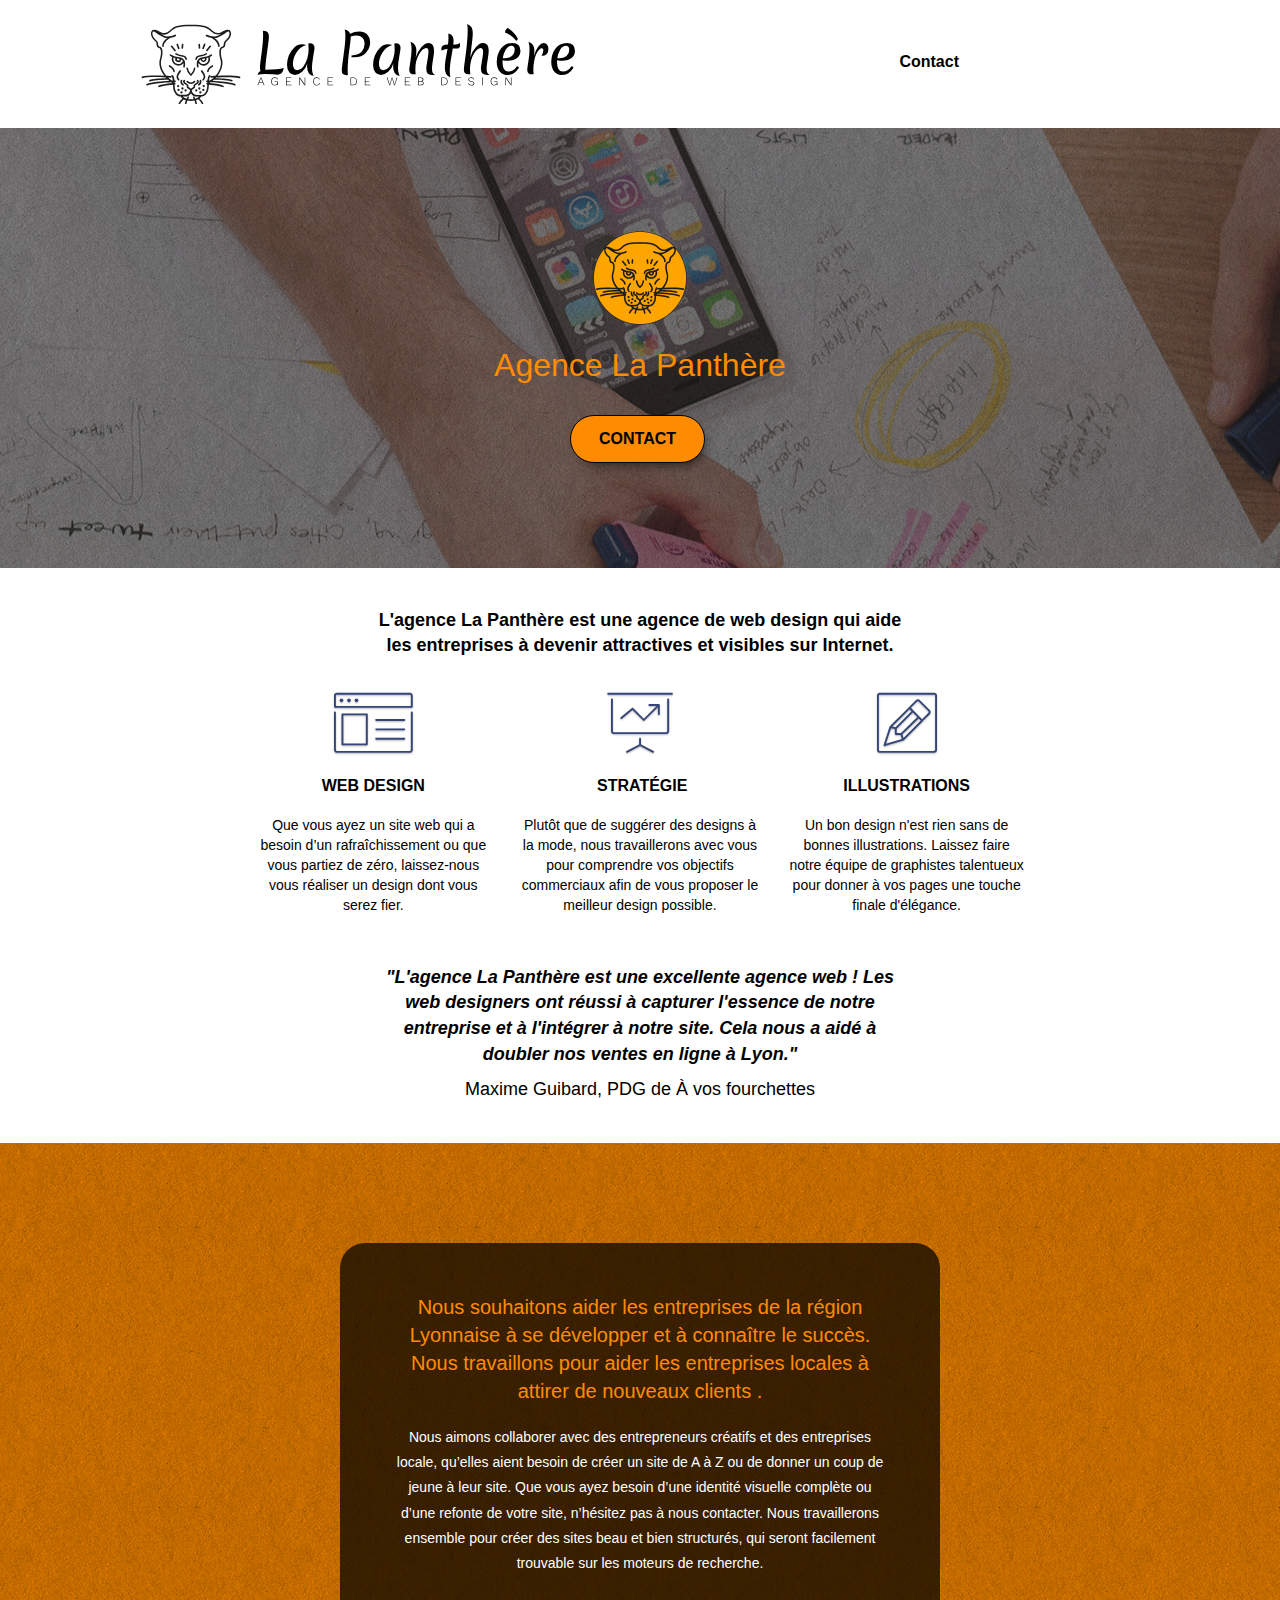
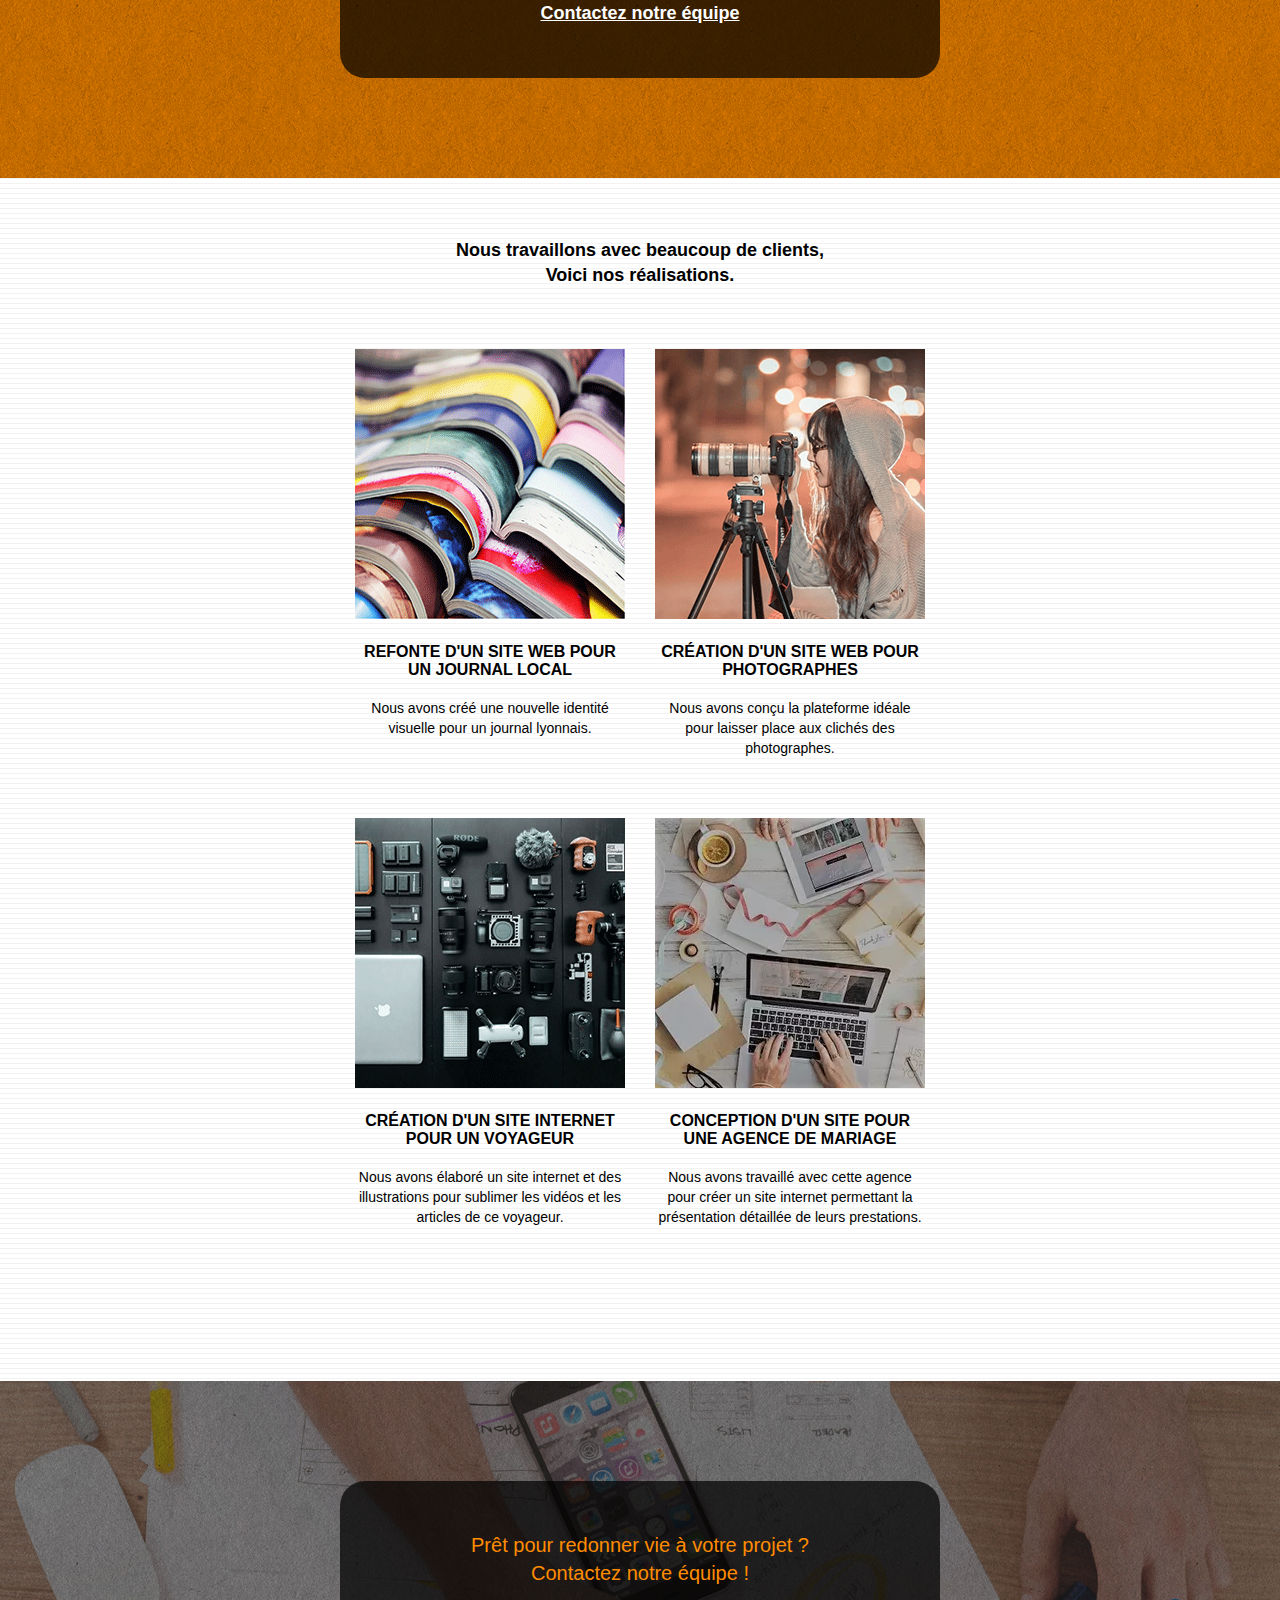
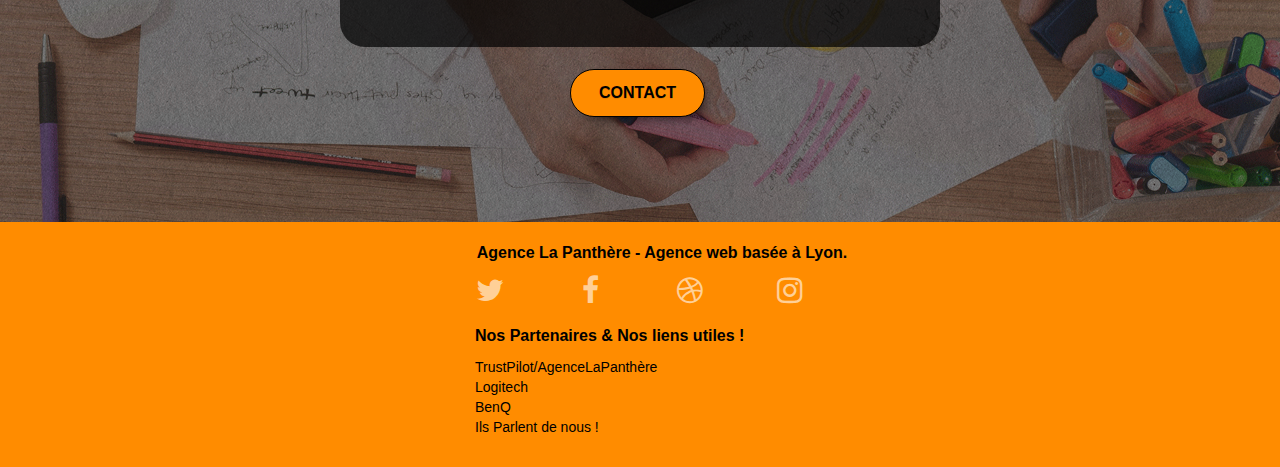
<file: index.html>
<!doctype html>
<html lang="fr">

<head>
	<meta charset="utf-8">
	<meta name="keywords"
		content="seo, google, site web, site internet, agence design paris, agence design, agence design,agence design,agence design,agence design,agence design,agence design,agence design,agence design">
	<meta name="description"
		content="À Lyon, La Panthère accompagne depuis 2XXX ses clients dans la création de Site Internet sur mesure et stratégie digitale : Conseil, UX, Web Design, Développement Web, Référencement naturel SEO, Accompagnement, Maintenance">
	<meta name="viewport" content="width=device-width, initial-scale=1.0, viewport-fit=cover">

	<!--Favicon-->
	<link rel="apple-touch-icon" sizes="180x180" href="/favicon.ico/apple-touch-icon.png">
	<link rel="icon" type="image/png" sizes="32x32" href="/favicon.ico/favicon-32x32.png">
	<link rel="icon" type="image/png" sizes="16x16" href="/favicon.ico/favicon-16x16.png">
	<link rel="manifest" href="/favicon.ico/site.webmanifest">
	<link rel="mask-icon" href="/favicon.ico/safari-pinned-tab.svg" color="#5bbad5">
	<meta name="msapplication-TileColor" content="#da532c">
	<meta name="theme-color" content="#ffffff">

	<link rel="stylesheet" type="text/css" href="./css/bootstrap.min.css">
	<link rel="stylesheet" type="text/css" href="./css/style.css">
	<link rel="stylesheet" type="text/css" href="./css/font-awesome.css">
	<link rel="stylesheet" type="text/css" href="./css/et-line.css">


	<script src="./js/jquery-2.1.0.js" defer></script>
	<script src="./js/bootstrap.min.js" defer></script>
	<script src="./js/blocs.js" defer></script>
	<script src="./js/jquery.touchSwipe.js" defer></script>
	<script src="./js/gmaps.js" defer></script>

	<title>Votre Agence La Panthère</title>


	<!-- Analytics -->

	<!-- Analytics END -->

</head>
<!-- Principal conteneur -->

<body class="page-container">

	<!-- bloc-0 -->
	<div class="bloc bgc-white l-bloc " id="bloc-0">
		<div class="container bloc-sm">
			<nav class="navbar row">
				<div class="navbar-header">
					<a class="navbar-brand" href="index.html"><img src="img/agence-la-panthere-monochrome.svg"
							alt="Logo Agence Web de designer, Lyon, LaPanthère" height="40" /></a>
				</div>
				<ul class="site-navigation nav navbar-nav">
					<li>
						<a class="menu-li" href="page2.html">Contact</a>
					</li>
				</ul>
			</nav>
		</div>
	</div>
	<!-- bloc-0 END -->

	<!-- bloc-1-presentation -->
	<div class="bloc bgc-dark-slate-blue bg-banniere d-bloc bg-t-edge bloc-bg-texture texture-paper b-parallax"
		id="bloc-1-hero">
		<div class="container bloc-lg">
			<div class="row tight-width-whitespace">
				<div class="col-sm-12">
					<img src="img/logo-agence-webmarketing-la-panthere.webp" class="center-block image-resize-mode"
						width="100" alt="Logo Agence La Panthère, création logo Lyon et sites ergonomiques" />
					<h1 class="text-center hero-bloc-text tc-white ">
						Agence La Panthère
					</h1>
					<div class="text-center">
						<a href="page2.html#contact" class="btn btn-lg btn-clean btn-rd cta-hero btn-atomic-tangerine"
							id="cta-hero">Contact</a>
					</div>
				</div>
			</div>
		</div>
	</div>
	<!-- bloc-1-presentation END -->

	<!-- bloc-2-services -->

	<div class="p-blocmaintitle">
		<p> L'agence La Panthère est une agence de web design qui aide <br />
			les entreprises à devenir attractives et visibles sur Internet. </p>
	</div>
	<div class="row voffset-lg med-width-whitespace">
		<div class="col-sm-4">
			<div class="text-center">
				<span class="et-icon-browser sm-shadow icon-dark-slate-blue icons icon-lg"></span>
			</div>
			<h3 class="mg-md text-center">
				Web design
			</h3>
			<p class="text-center ">
				Que vous ayez un site web qui a besoin d&rsquo;un rafraîchissement ou que vous partiez de
				zéro, laissez-nous vous réaliser un design dont vous serez fier.
			</p>
		</div>
		<div class="col-sm-4">
			<div class="text-center">
				<span class="et-icon-presentation sm-shadow icon-dark-slate-blue icons icon-lg"></span>
			</div>
			<h3 class="mg-md text-center">
				&nbsp;Stratégie
			</h3>
			<p class="text-center ">
				Plutôt que de suggérer des designs à la mode, nous travaillerons avec vous pour comprendre
				vos objectifs commerciaux afin de vous proposer le meilleur design possible.<br>
			</p>
		</div>
		<div class="col-sm-4">
			<div class="text-center">
				<span class="et-icon-edit sm-shadow icon-dark-slate-blue icons icon-lg"></span>
			</div>
			<h3 class="mg-md text-center">
				Illustrations
			</h3>
			<p class="text-center ">
				Un bon design n'est rien sans de bonnes illustrations. Laissez faire notre équipe de
				graphistes talentueux pour donner à vos pages une touche finale d'élégance.
			</p>
		</div>
	</div>
	<div class="p-blocmaintitle p-blocmaintitle-italic">
		<p> "L'agence La Panthère est une excellente agence web ! Les <br />
			web designers ont réussi à capturer l'essence de notre <br />
			entreprise et à l'intégrer à notre site. Cela nous a aidé à <br />
			doubler nos ventes en ligne à Lyon."</p>
	</div>
	<p class="citation-bloc"> Maxime Guibard, PDG de À vos fourchettes </p>

	<!-- bloc-2-services END -->

	<!-- bloc-3-what-i-do -->
	<div class="bloc tc-white bgc-atomic-tangerine bg-presentation d-bloc bloc-bg-texture texture-paper b-parallax"
		id="bloc-3-what-i-do">
		<div class="container bloc-lg">
			<div class="row tight-width-whitespace black-background">
				<div class="col-sm-12">
					<h2 class="mg-md text-center tc-white txt-font">
						Nous souhaitons aider les entreprises de la région Lyonnaise à se développer et à connaître
						le succès. Nous travaillons pour aider les entreprises locales à attirer de nouveaux clients
						.<br>
					</h2>
					<p class="text-center white p-txt">
						Nous aimons collaborer avec des entrepreneurs créatifs et des entreprises locale, qu’elles
						aient besoin de créer un site de A à Z ou de donner un coup de jeune à leur site. Que vous
						ayez besoin d’une identité visuelle complète ou d’une refonte de votre site, n’hésitez pas à
						nous contacter. Nous travaillerons ensemble pour créer des sites beau et bien structurés,
						qui seront facilement trouvable sur les moteurs de recherche. <br><br>
						<a class="ltc-white bold-link" href="page2.html">Contactez notre équipe</a><br>
					</p>
				</div>
			</div>
		</div>
	</div>
	<!-- bloc-3-what-i-do END -->

	<!-- bloc-4-portfolio -->
	<div class="bloc bgc-white bg-lines-h2-bg bg-repeat l-bloc bloc-4-img" id="bloc-4-portfolio">
		<div class="container bloc-lg">
			<div class="p-blocmaintitle p-margin">
				<p> Nous travaillons avec beaucoup de clients, <br />
					Voici nos réalisations. </p>
			</div>
			<div class="row tight-width-whitespace portfolio-row">
				<div class="col-sm-6">
					<a href="#" data-lightbox="img/refonte-graphique-de-site-internet.webp" data-gallery-id="gallery-1"
						data-caption="Refonte d'un site web pour un journal local" data-frame="snapshot-lb"><img
							src="img/refonte-graphique-de-site-internet.webp"
							alt="Agence web design lyon, création de votre site internet avec votre style"
							class="img-responsive portfolio-thumb" /></a>
					<h3 class="mg-md text-center">
						Refonte d'un site web pour un journal local
					</h3>
					<p class="text-center">
						Nous avons créé une nouvelle identité visuelle pour un journal lyonnais.
					</p>
				</div>
				<div class="col-sm-6">
					<a href="#" data-lightbox="img/mise-en-place-de-vos-support-numerique-et-informatique.webp"
						data-gallery-id="gallery-1" data-caption="Création d'un site web pour photographes"
						data-frame="snapshot-lb"><img
							src="img/mise-en-place-de-vos-support-numerique-et-informatique.webp"
							class="img-responsive portfolio-thumb"
							alt="Agence de designer UX, UI, pour création de site de votre entreprise" /></a>
					<h3 class="mg-md text-center">
						Création d'un site web pour photographes
					</h3>
					<p class="text-center">
						Nous avons conçu la plateforme idéale pour laisser place aux clichés des photographes.
					</p>
				</div>
			</div>
			<div class="row tight-width-whitespace portfolio-row">
				<div class="col-sm-6">
					<a href="#" data-lightbox="img/site-internet-voyageur.webp" data-gallery-id="gallery-1"
						data-caption="Création d'un site internet pour un voyageur" data-frame="snapshot-lb"><img
							src="img/site-internet-voyageur.webp" class="img-responsive portfolio-thumb"
							alt="Réalisation d'un blog pour un voyageur avec des articles à publier" /></a>
					<h3 class="mg-md text-center">
						Création d'un site internet pour un voyageur
					</h3>
					<p class="text-center">
						Nous avons élaboré un site internet et des illustrations pour sublimer les vidéos et les
						articles de ce voyageur.
					</p>
				</div>
				<div class="col-sm-6">
					<a href="#" data-lightbox="img/conception-de-vos-sites-internet-entreprise-particulier.webp"
						data-gallery-id="gallery-1" data-caption="Conception d'un site pour une agence de mariage"
						data-frame="snapshot-lb"><img
							src="img/conception-de-vos-sites-internet-entreprise-particulier.webp"
							class="img-responsive portfolio-thumb"
							alt="Travaux de création de site internet, étude de design pour votre entreprise" /></a>
					<h3 class="mg-md text-center">
						Conception d'un site pour une agence de mariage
					</h3>
					<p class="text-center">
						Nous avons travaillé avec cette agence pour créer un site internet permettant la
						présentation détaillée de leurs prestations.
					</p>
				</div>
			</div>
		</div>
	</div>

	<!-- bloc-4-portfolio END -->
	<!-- bloc-5-cta -->
	<div class="bloc bgc-dark-slate-blue bg-banniere d-bloc bloc-bg-texture texture-paper" id="bloc-5-cta">
		<div class="container bloc-lg">
			<div class="row tight-width-whitespace black-background">
				<div class="col-sm-12">
					<h2 class="mg-md text-center tc-white txt-font">
						Prêt pour redonner vie à votre projet ? <br>
						Contactez notre équipe !
					</h2>
				</div>
			</div>
			<div class="col-sm-12 text-center">
				<a href="page2.html#contact"
					class="btn btn-atomic-tangerine btn-clean btn-rd btn-lg cta-hero">Contact</a>
			</div>
		</div>
	</div> <!-- bloc-5-cta END -->

	<!-- Footer - bloc-8 -->
	<footer>
		<div class="bloc bgc-atomic-tangerine d-bloc" id="bloc-8">
			<div class="container bloc-sm">
				<div class="row">
					<div class="col-sm-12">
						<p class="footer-title">
							Agence La Panthère - Agence web basée à Lyon.<br>
						</p>
						<div class="row row-no-gutters social">
							<div class="col-sm-3">
								<div class="text-center">
									<a class="social" href="https://twitter.com/"><span
											class="fa fa-twitter icon-md"></span></a>
								</div>
							</div>
							<div class="col-sm-3">
								<div class="text-center">
									<a class="social" href="https://fr-fr.facebook.com/"><span
											class="fa fa-facebook icon-md"></span></a>
								</div>
							</div>
							<div class="col-sm-3">
								<div class="text-center">
									<a class="social" href="https://dribbble.com/"><span
											class="fa fa-dribbble icon-md"></span></a>
								</div>
							</div>
							<div class="col-sm-3">
								<div class="text-center">
									<a class="social" href="https://www.instagram.com/"><span
											class="fa fa-instagram icon-md"></span></a>
								</div>
							</div>
							<div class="row">
								<div class="footer-link">
									<p> Nos Partenaires & Nos liens utiles !</p>
									<ul>
										<li><a href="https://fr.trustpilot.com/">TrustPilot/AgenceLaPanthère</a>
										</li>
										<li><a href="https://www.logitech.com/fr-fr">Logitech</a></li>
										<li><a href="https://www.benq.eu/fr-fr/index.html">BenQ</a></li>
										<li><a href="https://code-garage.fr/blog/">Ils Parlent de nous !</a></li>
									</ul>
								</div>
							</div>
						</div>
					</div>
				</div>
			</div>
		</div>
	</footer>
</body>

</html>
</file>
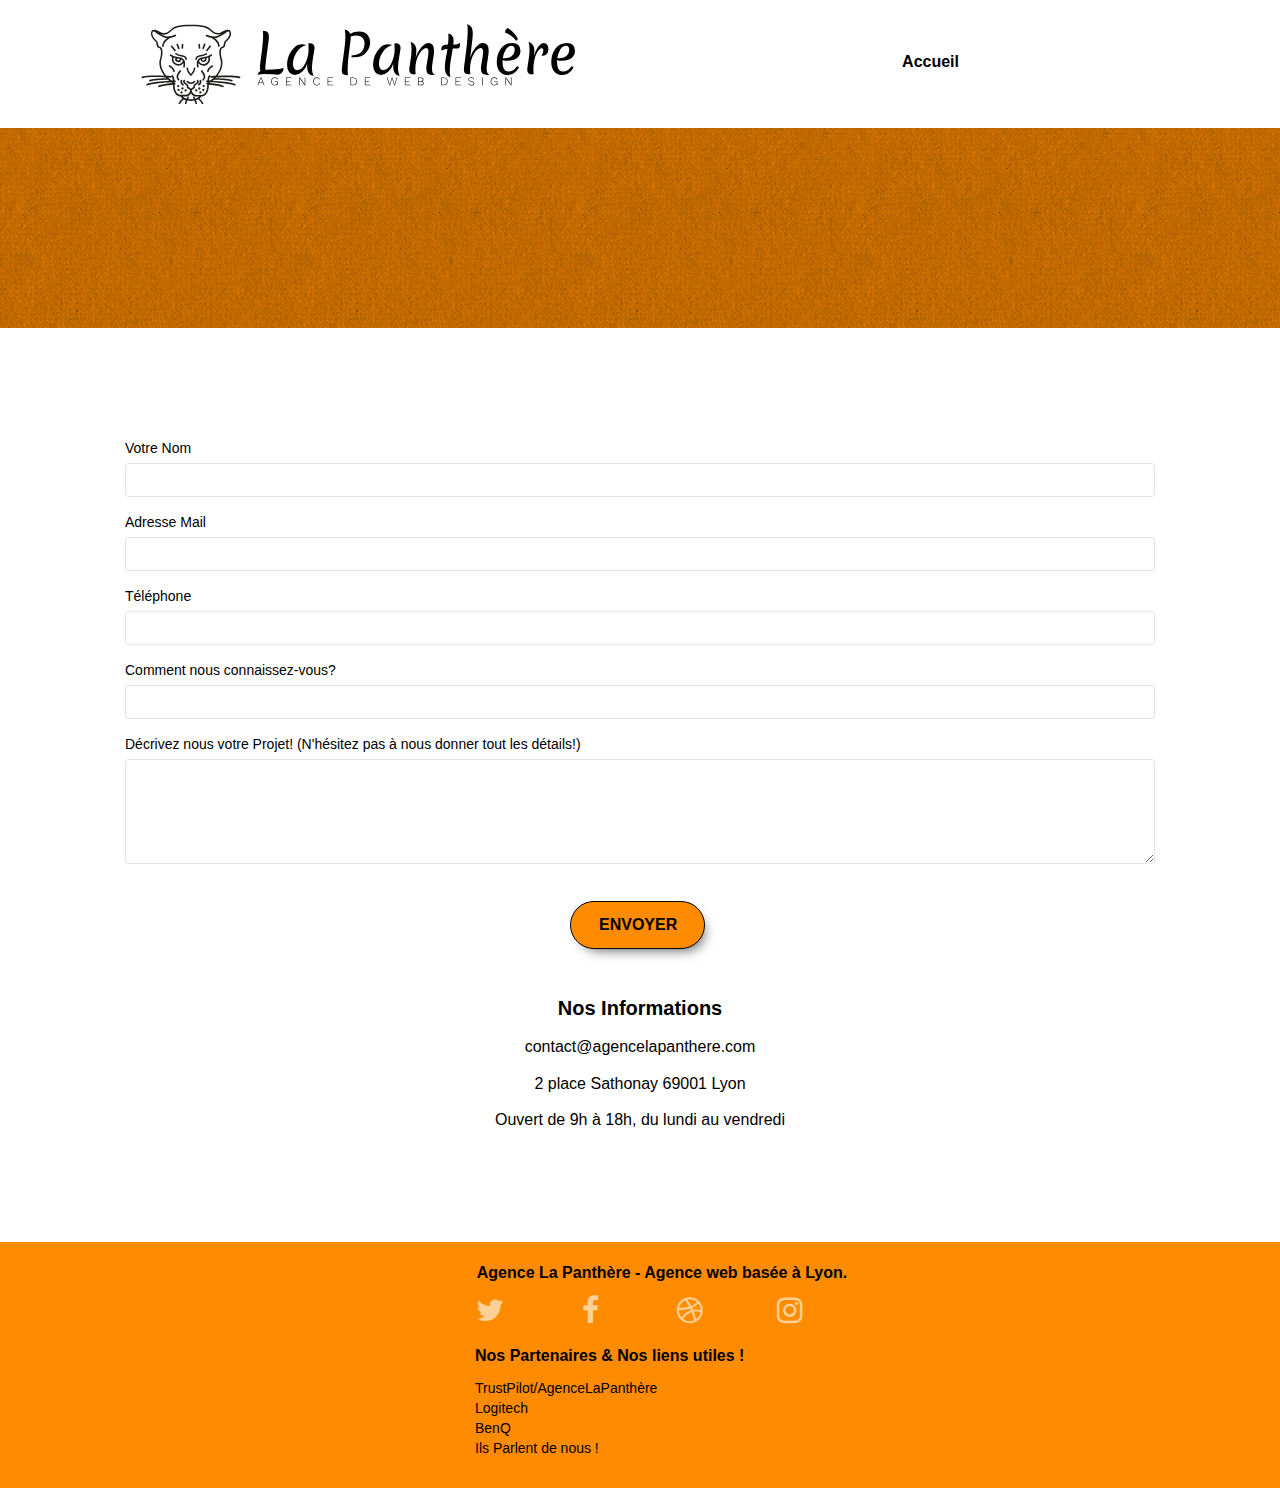
<file: page2.html>
<!doctype html>
<html lang="fr">

<head>
	<meta charset="utf-8">
	<meta name="keywords" content="">
	<meta name="description"
		content="L'agence LaPanthère n'hésitera pas à vous recontacter alors si vous avez besoin de Conseil ou que vous avez un projet alors n'attendez plus et prenez contact dès maintenant !">
	<meta name="viewport" content="width=device-width, initial-scale=1.0, viewport-fit=cover">

	<!-- Favicon-->
	<link rel="apple-touch-icon" sizes="180x180" href="/favicon.ico/apple-touch-icon.png">
	<link rel="icon" type="image/png" sizes="32x32" href="/favicon.ico/favicon-32x32.png">
	<link rel="icon" type="image/png" sizes="16x16" href="/favicon.ico/favicon-16x16.png">
	<link rel="manifest" href="/favicon.ico/site.webmanifest">
	<link rel="mask-icon" href="/favicon.ico/safari-pinned-tab.svg" color="#5bbad5">
	<meta name="msapplication-TileColor" content="#da532c">
	<meta name="theme-color" content="#ffffff">

	<link rel="stylesheet" type="text/css" href="./css/bootstrap.min.css">
	<link rel="stylesheet" type="text/css" href="./css/style.css">
	<link rel="stylesheet" type="text/css" href="./css/font-awesome.css">
	<link rel="stylesheet" type="text/css" href="./css/et-line.css">


	<script src="./js/jquery-2.1.0.js" defer></script>
	<script src="./js/bootstrap.min.js" defer></script>
	<script src="./js/blocs.js" defer></script>
	<script src="./js/jquery.touchSwipe.js" defer></script>
	<script src="./js/gmaps.js" defer></script>
	<title>Contactez votre agence de Web Design !</title>


	<!-- Analytics -->

	<!-- Analytics END -->

</head>

<!-- Principal conteneur -->

<body class="page-container">

	<!-- bloc-0 -->
	<div class="bloc bgc-white l-bloc " id="bloc-0">
		<div class="container bloc-sm">
			<nav class="navbar row">
				<div class="navbar-header">
					<a class="navbar-brand" href="index.html"><img src="img/agence-la-panthere-monochrome.svg"
							alt="Logo Agence Web de designer, Lyon, LaPanthère" height="40" /></a>
				</div>

				<ul class="site-navigation nav navbar-nav">
					<li>
						<a class="menu-li" href="index.html">Accueil</a>
					</li>
				</ul>
			</nav>
		</div>
	</div>
	<!-- bloc-0 END -->

	<!-- bloc-6 -->
	<div class="bloc bg-dots-bg bg-repeat bgc-atomic-tangerine d-bloc bloc-bg-texture texture-paper" id="bloc-6">
		<div class="container bloc-lg">
		</div>
	</div>
	<!-- bloc-6 END -->

	<!-- bloc-7 -->
	<div class="bloc bgc-white l-bloc formulaire-contact" id="bloc-7">
		<div class="container bloc-lg">
			<div class="row">
				<div class="rawstyle">
					<form id="form_1" novalidate data-success-msg="Your message has been sent."
						data-fail-msg="Sorry it seems that our mail server is not responding, Sorry for the inconvenience!">
						<div class="form-group">
							<label for="contact" id="contact-name">Votre Nom</label> <input name="contact" id="contact"
								class="form-control" aria-labelledby="contact-name" required="">
						</div>
						<div class="form-group">
							<label for="email">Adresse Mail</label> <input id="email" class="form-control" type="email"
								aria-labelledby="email" required="">
						</div>
						<div class="form-group">
							<label for="tel">Téléphone</label> <input id="tel" class="form-control" type="tel"
								aria-labelledby="tel" required="">
						</div>
						<div class="form-group">
							<label for="input_504" id="how">Comment nous connaissez-vous?</label> <input
								class="form-control" type="text" required="" id="input_504" aria-labelledby="how">
						</div>
						<div class="form-group">
							<label for="message" id="what">Décrivez nous votre Projet! (N'hésitez pas à nous donner tout
								les
								détails!)<br></label>
							<textarea id="message" class="form-control" rows="4" cols="50" aria-labelledby="what"
								required=""></textarea>
						</div>
						<div class="btn-center">
							<button class="bloc-button btn btn-lg btn-block cta-hero btn-atomic-tangerine btn-contact"
								type="submit">
								Envoyer
							</button>
						</div>
					</form>
				</div>
				<h2 class="h2-propos">Nos Informations</h2>
				<div class="a-propos">
					<div class="p-space">
						<p> <a href="mailto://contact@agencelapanthere.com"> contact@agencelapanthere.com</a></p>
					</div>
					<div class="p-space">
						<p> 2 place Sathonay 69001 Lyon </p>
					</div>
					<div class="p-space">
						<p>Ouvert de 9h à 18h, du lundi au vendredi</p>
					</div>
				</div>
			</div>
		</div>
	</div>
	<!-- bloc-7 END -->

	<!-- ScrollToTop Button -->
	<a class="bloc-button btn btn-d scrollToTop" onclick="scrollToTarget('1')"><span
			class="fa fa-chevron-up"></span></a>
	<!-- ScrollToTop Button END-->

	<!-- Footer - bloc-8 -->

	<footer>
		<div class="bloc bgc-atomic-tangerine d-bloc" id="bloc-8">
			<div class="container bloc-sm">
				<div class="row">
					<div class="col-sm-12">
						<p class="footer-title">
							Agence La Panthère - Agence web basée à Lyon.<br>
						</p>
						<div class="row row-no-gutters social">
							<div class="col-sm-3">
								<div class="text-center">
									<a class="social" href="https://twitter.com/"><span
											class="fa fa-twitter icon-md"></span></a>
								</div>
							</div>
							<div class="col-sm-3">
								<div class="text-center">
									<a class="social" href="https://fr-fr.facebook.com/"><span
											class="fa fa-facebook icon-md"></span></a>
								</div>
							</div>
							<div class="col-sm-3">
								<div class="text-center">
									<a class="social" href="https://dribbble.com/"><span
											class="fa fa-dribbble icon-md"></span></a>
								</div>
							</div>
							<div class="col-sm-3">
								<div class="text-center">
									<a class="social" href="https://www.instagram.com/"><span
											class="fa fa-instagram icon-md"></span></a>
								</div>
							</div>
							<div class="row">
								<div class="footer-link">
									<p> Nos Partenaires & Nos liens utiles !</p>
									<ul>
										<li><a href="https://fr.trustpilot.com/">TrustPilot/AgenceLaPanthère</a>
										</li>
										<li><a href="https://www.logitech.com/fr-fr">Logitech</a></li>
										<li><a href="https://www.benq.eu/fr-fr/index.html">BenQ</a></li>
										<li><a href="https://code-garage.fr/blog/">Ils Parlent de nous !</a></li>
									</ul>
								</div>
							</div>
						</div>
					</div>
				</div>
			</div>
		</div>
	</footer>

</body>
<!-- Footer - bloc-8 END -->


<!-- Principal conteneur END -->

</html>
</file>
<file: css/style.css>
body{margin:0;padding:0;background:#FFF;overflow-x:hidden;-webkit-font-smoothing:antialiased;-moz-osx-font-smoothing:grayscale}a,button{transition:all .3s ease-in-out;outline:none!important}a:hover{text-decoration:none;cursor:pointer}#page-loading-blocs-notifaction{position:fixed;top:0;bottom:0;width:100%;z-index:100000;background:#FFF url(../img/pageload-spinner.gif) no-repeat center center}.bloc{width:100%;clear:both;background:50% 50% no-repeat;padding:0 50px;-webkit-background-size:cover;-moz-background-size:cover;-o-background-size:cover;background-size:cover;position:relative}.bloc .container{padding-left:0;padding-right:0}.bloc-lg{padding:100px 50px}.form-group{margin-top:10px}.bloc-md{padding:50px}.bloc-sm{padding:20px 50px}.bg-center,.bg-l-edge,.bg-r-edge,.bg-t-edge,.bg-b-edge,.bg-tl-edge,.bg-bl-edge,.bg-tr-edge,.bg-br-edge,.bg-repeat{-webkit-background-size:auto!important;-moz-background-size:auto!important;-o-background-size:auto!important;background-size:auto!important}.bg-repeat{background:repeat}.bg-t-edge{background:top no-repeat}.bloc-bg-texture::before{content:"";background-size:2px 2px;position:absolute;top:0;bottom:0;left:0;right:0}.texture-paper::before{background:url(../img/texture-paper.webp);background-size:280px 280px}.b-parallax{background-attachment:fixed}.d-bloc{color:rgba(255,255,255,.7)}.d-bloc button:hover{color:rgba(255,255,255,.9)}.d-bloc .icon-round,.d-bloc .icon-square,.d-bloc .icon-rounded,.d-bloc .icon-semi-rounded-a,.d-bloc .icon-semi-rounded-b{border-color:rgba(255,255,255,.9)}.d-bloc .divider-h span{border-color:rgba(255,255,255,.2)}.d-bloc .a-btn,.d-bloc .navbar a,.d-bloc .navbar-brand,.d-bloc a .icon-sm,.d-bloc a .icon-md,.d-bloc a .icon-lg,.d-bloc a .icon-xl,.d-bloc h1 a,.d-bloc h2 a,.d-bloc h3 a,.d-bloc h4 a,.d-bloc h5 a,.d-bloc h6 a,.d-bloc p a{color:rgba(255,255,255,.6)}.d-bloc .a-btn:hover,.d-bloc .navbar a:hover,.d-bloc .navbar-brand:hover,.d-bloc a:hover .icon-sm,.d-bloc a:hover .icon-md,.d-bloc a:hover .icon-lg,.d-bloc a:hover .icon-xl,.d-bloc h1 a:hover,.d-bloc h2 a:hover,.d-bloc h3 a:hover,.d-bloc h4 a:hover,.d-bloc h5 a:hover,.d-bloc h6 a:hover,.d-bloc p a:hover{color:rgba(255,255,255,1)}.d-bloc .navbar-toggle .icon-bar{background:rgba(255,255,255,1)}.d-bloc .btn-wire,.d-bloc .btn-wire:hover{color:rgba(255,255,255,1);border-color:rgba(255,255,255,1)}.d-bloc .panel{color:rgba(0,0,0,.5)}.d-bloc .panel button:hover{color:rgba(0,0,0,.7)}.d-bloc .panel icon{border-color:rgba(0,0,0,.7)}.d-bloc .panel .divider-h span{border-color:rgba(0,0,0,.1)}.d-bloc .panel .a-btn{color:rgba(0,0,0,.6)}.d-bloc .panel .a-btn:hover{color:rgba(0,0,0,1)}.d-bloc .panel .btn-wire,.d-bloc .panel .btn-wire:hover{color:rgba(0,0,0,.7);border-color:rgba(0,0,0,.3)}.d-bloc .panel,.l-bloc{color:rgba(0,0,0,.5)}.d-bloc .panel button:hover,.l-bloc button:hover{color:rgba(0,0,0,.7)}.l-bloc .icon-round,.l-bloc .icon-square,.l-bloc .icon-rounded,.l-bloc .icon-semi-rounded-a,.l-bloc .icon-semi-rounded-b{border-color:rgba(0,0,0,.7)}.d-bloc .panel .divider-h span,.l-bloc .divider-h span{border-color:rgba(0,0,0,.1)}.d-bloc .panel .a-btn,.l-bloc .a-btn,.l-bloc .navbar a,.l-bloc .navbar-brand,.l-bloc a .icon-sm,.l-bloc a .icon-md,.l-bloc a .icon-lg,.l-bloc a .icon-xl,.l-bloc h1 a,.l-bloc h2 a,.l-bloc h3 a,.l-bloc h4 a,.l-bloc h5 a,.l-bloc h6 a,.l-bloc p a{color:rgba(0,0,0,.6)}.d-bloc .panel .a-btn:hover,.l-bloc .a-btn:hover,.l-bloc .navbar a:hover,.l-bloc .navbar-brand:hover,.l-bloc a:hover .icon-sm,.l-bloc a:hover .icon-md,.l-bloc a:hover .icon-lg,.l-bloc a:hover .icon-xl,.l-bloc h1 a:hover,.l-bloc h2 a:hover,.l-bloc h3 a:hover,.l-bloc h4 a:hover,.l-bloc h5 a:hover,.l-bloc h6 a:hover,.l-bloc p a:hover{color:rgba(0,0,0,1)}.l-bloc .navbar-toggle .icon-bar{color:rgba(0,0,0,.6)}.d-bloc .panel .btn-wire,.d-bloc .panel .btn-wire:hover,.l-bloc .btn-wire,.l-bloc .btn-wire:hover{color:rgba(0,0,0,.7);border-color:rgba(0,0,0,.3)}.voffset{margin-top:30px}.voffset-lg{margin-top:80px}.row-no-gutters{margin-right:0;margin-left:0}.row.row-no-gutters>[class^="col-"],.row.row-no-gutters>[class*=" col-"]{padding-right:0;padding-left:0}#bloc-1-hero h1{font-size:32px}.navbar{margin-bottom:0;z-index:1}.navbar-brand{height:auto;padding:3px 15px;font-size:25px;font-weight:400;font-weight:600;line-height:44px}.navbar-brand img{max-height:200px;margin:0 5px 0 0;display:inline}.navbar-brand img[src$=svg]{height:80px}.nav-center .navbar-brand img{margin:0}.navbar .nav{padding-top:2px;float:right;z-index:1;margin-top:-20px}.nav>li{float:left;margin-top:4px;font-size:16px}.navbar-nav .open .dropdown-menu>li>a{text-align:inherit}.nav>li a:hover,.nav>li a:focus{background:transparent}.margin-li{margin-right:40px}.navbar-toggle{margin:10px 10px 0 0;border:0}.navbar-toggle:hover{background:transparent!important}.navbar-toggle .icon-bar{background-color:rgba(0,0,0,.5);width:26px}.nav-invert .navbar .nav{float:left}.nav-invert .navbar-header,.nav-invert .navbar-brand{float:right;position:relative;z-index:2}.menu-li{text-decoration:none;font-weight:600}.sr-only{display:none}@media (min-width:768px){.site-navigation{list-style-type:none;position:absolute;top:58px;right:180px;transform:translate(0,-50%);-webkit-transform:translateY(-50%)}.contact-space{margin-right:-150px;font-weight:600}.nav>li .dropdown-menu a,.nav>li .dropdown-menu a:hover{color:#484848}.nav-invert .site-navigation{left:0;right:0}.nav-center{text-align:center}.nav-center .navbar-header{width:100%}.nav-center .navbar-header,.nav-center .navbar-brand,.nav-center .nav>li{float:none;display:inline-block}.nav-center .site-navigation{position:relative;width:100%;right:0;margin-right:0;margin-top:20px}.nav-center.mini-nav .navbar-toggle{float:none;margin:10px auto 0}}.nav>li>.dropdown a{background:none!important;display:block;padding:14px 15px}nav .caret{margin:0 5px}.dropdown-menu .dropdown-menu{top:-8px;left:100%}.dropdown-menu .dropmenu-flow-right{top:100%;left:0;margin-left:-1px;border-top-left-radius:0;border-top-right-radius:0}.dropdown-menu .dropdown span{border:4px solid #000;border-top-color:transparent;border-right-color:transparent;border-bottom-color:transparent;margin:6px -5px 0 0!important;float:right}.mg-md{margin-top:10px;margin-bottom:20px}.mg-lg{margin-top:10px;margin-bottom:40px}.btn{margin:0 5px 5px 0}.btn.pull-right{margin:0 0 5px 5px}.btn-d,.btn-d:hover,.btn-d:focus{color:#FFF;background:rgba(0,0,0,.3)}button{outline:none!important}.btn-rd{border-radius:40px}.btn-clean{border:1px solid rgba(0,0,0,.08);border-bottom-color:rgba(0,0,0,.1);text-shadow:0 1px 0 rgba(0,0,1,.1);box-shadow:0 1px 3px rgba(0,0,1,.25),inset 0 1px 0 0 rgba(255,255,255,.15)}.icon-md{font-size:30px!important}.icon-lg{font-size:60px!important}.sm-shadow{text-shadow:0 1px 2px rgba(0,0,0,.3)}.panel-sq,.panel-sq .panel-heading,.panel-sq .panel-footer{border-radius:0}.panel-rd{border-radius:30px}.panel-rd .panel-heading{border-radius:29px 29px 0 0}.panel-rd .panel-footer{border-radius:0 0 29px 29px}.form-control{border-color:rgba(0,0,0,.1);box-shadow:none;font-family:"helvetica";font-size:16px}.scrollToTop{width:40px;height:40px;position:fixed;bottom:20px;right:20px;opacity:0;z-index:500;transition:all .3s ease-in-out}.scrollToTop span{margin-top:6px}.showScrollTop{font-size:14px;opacity:1}a[data-lightbox]{position:relative;display:block;text-align:center}a[data-lightbox]:hover::before{content:"+";font-family:"HelveticaNeue-Light","Helvetica Neue Light","Helvetica Neue",Helvetica,Arial;font-size:32px;width:50px;height:50px;margin-left:-25px;border-radius:50%;background:rgba(0,0,0,.6);color:#FFF;font-weight:100;z-index:1;position:absolute;top:50%;transform:translateY(-50%);-webkit-transform:translateY(-50%)}a[data-lightbox]:hover img{opacity:.6;-webkit-animation-fill-mode:none;animation-fill-mode:none}#lightbox-modal{display:flex;align-items:center}#lightbox-modal .modal-dialog{width:90%;max-width:900px;margin:0 auto 0}#lightbox-modal .modal-dialog img{max-height:90vh;margin:0 auto}.lightbox-caption{padding:20px;color:#FFF;background:rgba(0,0,0,.5);position:absolute;left:15px;right:15px;bottom:5px}.close-lightbox{color:#FFF;font-size:30px;position:absolute;top:20px;right:20px;z-index:20;background:rgba(0,0,0,.5);border:none;line-height:30px;padding:0 9px 5px;opacity:.3}.close-lightbox:hover,.next-lightbox:hover,.prev-lightbox:hover{opacity:1;color:#FFF}.next-lightbox,.prev-lightbox{font-size:20px;color:rgba(255,255,255,.9);background:rgba(0,0,0,.5);transition:all .2s ease-in-out;position:absolute;top:45%;z-index:1;opacity:.4}.next-lightbox{padding:6px 8px 1px 13px;right:25px}.prev-lightbox{padding:6px 13px 1px 10px;left:25px}.snapshot-lb .modal-body{padding-bottom:45px}.snapshot-lb .lightbox-caption{padding:0;color:rgba(0,0,0,.5);background:none}h1,h2,h3,h4,h5,h6,p,label,.btn,a{font-family:"helvetica";font-weight:400;color:#000000!important}.container{max-width:1000px}.hero-bloc-text{font-size:38px}.hero-bloc-text-sub{font-size:36px}.statement-bloc-text{line-height:26px;font-style:italic;font-size:20px;text-align:center;font-weight:lighter;max-width:520px;margin:auto auto auto auto}p{font-size:14px}.tight-width-whitespace{max-width:600px;margin:auto auto auto auto}.h1{font-size:20px;font-family:"Open Sans"}.cta-hero{margin-top:22px;color:#FFFFFF!important;text-transform:uppercase;padding:12px 28px 12px 28px;font-size:16px;font-weight:700}.social{max-width:400px;margin:auto auto auto auto}h2{font-size:18px;line-height:1.4em}h3{font-size:16px;text-transform:uppercase;font-weight:700;color:#000000!important}.med-width-whitespace{max-width:800px;margin:auto auto auto auto;box-shadow:0 0 0 #000}h1{color:#000000!important}h4{color:#000000!important}.icons{margin-bottom:14px;margin-top:24px}.white{color:#FFFFFF!important}.portfolio-thumb{margin-bottom:24px}.portfolio-row{margin-bottom:44px;margin-top:50px}.avatar{box-shadow:0 4px 9px rgba(0,0,0,.3)}.black-background{background-color:rgba(0,0,0,.7);border-radius:25px;padding:40px 40px 40px 40px}.bold-link{font-weight:900;text-decoration:underline!important;font-size:18px}.p-txt{line-height:1.8em}.bgc-white{background-color:#FFF}.bgc-dark-slate-blue{background-color:#364577}.bgc-atomic-tangerine{background-color:#FF8C00}.tc-white{color:#FF8C00!important}.btn-atomic-tangerine{background:#FF8C00;border-color:#000;color:black!important;border-radius:25px;box-shadow:5px 7px 13px -7px rgba(0,0,0,.75);-webkit-box-shadow:5px 7px 13px -7px rgba(0,0,0,.75);-moz-box-shadow:5px 7px 13px -7px rgba(0,0,0,.75)}.btn-atomic-tangerine:hover{background:#FFA500!important;transition:all 1s;color:#FFFFFF!important;cursor:pointer;transform:scale(1.1);transition:all 0.6s ease-in-out}.ltc-white{color:#FFFFFF!important}.ltc-white:hover{color:#cccccc!important}.ltc-atomic-tangerine{color:#F3976C!important}.ltc-atomic-tangerine:hover{color:#c27956!important}.icon-dark-slate-blue{color:#364577!important;border-color:#364577!important}.bg-dots-bg{background-image:url(../img/dots-bg.webp)}.bg-lines-h2-bg{background-image:url(../img/lines-h2-bg.png)}.bg-banniere{background-image:url(../img/etude-de-projet-marketing-et-digital-pour-vos-sites-internet.webp)}.bg-presentation{background-image:url(../img/developpement-de-vos-entreprises-et-vos-projets-dans-le-domain-du-digital-et-marketing.webp)}@media (max-width:1024px){.bloc{padding-left:20px;padding-right:20px}.bloc.full-width-bloc,.bloc-tile-2.full-width-bloc .container,.bloc-tile-3.full-width-bloc .container,.bloc-tile-4.full-width-bloc .container{padding-left:0;padding-right:0}}@media (max-width:992px) and (min-width:768px){.navbar .nav{max-width:80%}.nav-center.navbar .nav{max-width:100%}}@media only screen and (min-width:768px) and (max-width:1024px) and (orientation:landscape){.b-parallax{background-attachment:scroll}}@media only screen and (min-width:1024px) and (max-width:1366px) and (-webkit-min-device-pixel-ratio:1.5){.b-parallax{background-attachment:scroll}}@media (max-width:991px){.container{width:100%}.b-parallax{background-attachment:scroll}.page-container,#hero-bloc{overflow-x:hidden;position:relative}.bloc-group,.bloc-group .bloc{display:block;width:100%}.bloc-fill-screen .fill-bloc-top-edge,.bloc-fill-screen .fill-bloc-bottom-edge{padding:0 20px}}@media (max-width:767px){.page-container{overflow-x:hidden;position:relative}h1,h2,h3,h4,h5,h6,p,#disqus_thread{padding-left:10px!important;padding-right:10px!important}.b-parallax{background-attachment:scroll}.navbar .nav{padding-top:0;float:none!important}.navbar.row{margin-left:0;margin-right:0}.site-navigation{position:inherit;transform:none;-webkit-transform:none;-ms-transform:none}.nav>li{margin-top:0;text-align:left;padding-left:15px;width:100%;display:flex;justify-content:center}.nav>li:hover{background:rgba(0,0,0,.08)}.dropdown .dropdown a .caret{float:none;margin:5px 0 0 10px!important;border:4px solid #000;border-bottom-color:transparent;border-right-color:transparent;border-left-color:transparent}#hero-bloc .navbar .nav{background:rgba(0,0,0,.8)}#hero-bloc .navbar .nav a{color:rgba(255,255,255,.6)}.hero{padding:50px 0}.hero-nav{left:-1px;right:-1px}.navbar-collapse{padding:0;overflow-x:hidden;-webkit-box-shadow:none;box-shadow:none}.navbar-brand img{height:80px;width:auto}.nav-invert .navbar-header{float:none;width:100%}.navbar-header{float:none;width:100%}.nav-invert .navbar-toggle{float:left;margin-left:10px}.bloc{padding-left:0;padding-right:0}.bloc-xxl,.bloc-xl,.bloc-lg{padding:40px 0}.bloc-sm,.bloc-md{padding-left:0;padding-right:0}.bloc-tile-2 .container,.bloc-tile-3 .container,.bloc-tile-4 .container,.bloc-fill-screen .fill-bloc-top-edge,.bloc-fill-screen .fill-bloc-bottom-edge{padding-left:0;padding-right:0}.a-block{padding:0 10px}.btn-dwn{display:none}.voffset{margin-top:5px}.voffset-md{margin-top:20px}.voffset-lg{margin-top:30px}form{padding:5px}.close-lightbox{display:inline-block}.blocsapp-device-iphone5{background-size:216px 425px;padding-top:60px;width:216px;height:425px}.blocsapp-device-iphone5 img{width:180px;height:320px}}.formulaire-contact{display:flex;justify-content:center}.btn-center{display:flex;justify-content:center;align-items:center}.a-propos p{font-size:16px;display:flex;justify-content:center}.h2-propos{display:flex;justify-content:center;margin-top:40px;font-weight:600;font-size:20px}.p-space{margin-top:14px}.footer-link{display:flex;justify-content:center;margin-top:50px;margin-left:10px;flex-direction:column}.footer-link p{font-size:16px;font-weight:600;margin-left:40px}.footer-link li{list-style-type:none}.footer-title{display:flex;justify-content:center;font-size:16px;font-weight:700;margin-left:44px}.footer-ctn{display:flex;justify-content:center}.p-blocmaintitle{display:flex;justify-content:center;margin-top:40px;text-align:center}.p-blocmaintitle p{font-size:18px;font-weight:600}.p-blocmaintitle-italic p{font-style:italic}.p-margin{margin-top:-40px}.citation-bloc{display:flex;justify-content:center;margin-bottom:40px}.citation-bloc{font-size:18px;font-weight:400}.btn-contact{width:135px}.p-p span{font-size:18px;font-weight:700;color:#FFA500}.txt-font{font-size:20px}.site-navigation li:hover{background:none}.menu-li:hover{transform:scale(1.2);transition:all .8s}@media (max-width:400px){.bloc{padding-left:0;padding-right:0}}@media (max-width:767px){.bloc-mob-center-text{text-align:center}}@media (max-width:767px){.bloc-4-img a{display:flex;justify-content:center}}@media (max-width:768px){.form-group{margin-left:20px;width:355px}#form_1{width:375px}.rawstyle,.row{width:375px}}@media (max-width:768px){.navbar-brand img{width:330px;margin-right:0}.navbar-brand{width:375px;display:flex;justify-content:center}}
</file>
<file: css/et-line.css>
@font-face {
    font-family: et-line;
    src: url(../fonts/et-line.eot);
    src: url(../fonts/et-line.eot?#iefix) format('embedded-opentype'), url(../fonts/et-line.woff) format('woff'), url(../fonts/et-line.ttf) format('truetype'), url(../fonts/et-line.svg#et-line) format('svg');
    font-weight: 400;
    font-style: normal
}

.et-icon-adjustments,
.et-icon-alarmclock,
.et-icon-anchor,
.et-icon-aperture,
.et-icon-attachment,
.et-icon-bargraph,
.et-icon-basket,
.et-icon-beaker,
.et-icon-bike,
.et-icon-book-open,
.et-icon-briefcase,
.et-icon-browser,
.et-icon-calendar,
.et-icon-camera,
.et-icon-caution,
.et-icon-chat,
.et-icon-circle-compass,
.et-icon-clipboard,
.et-icon-clock,
.et-icon-cloud,
.et-icon-compass,
.et-icon-desktop,
.et-icon-dial,
.et-icon-document,
.et-icon-documents,
.et-icon-download,
.et-icon-dribbble,
.et-icon-edit,
.et-icon-envelope,
.et-icon-expand,
.et-icon-facebook,
.et-icon-flag,
.et-icon-focus,
.et-icon-gears,
.et-icon-genius,
.et-icon-gift,
.et-icon-global,
.et-icon-globe,
.et-icon-googleplus,
.et-icon-grid,
.et-icon-happy,
.et-icon-hazardous,
.et-icon-heart,
.et-icon-hotairballoon,
.et-icon-hourglass,
.et-icon-key,
.et-icon-laptop,
.et-icon-layers,
.et-icon-lifesaver,
.et-icon-lightbulb,
.et-icon-linegraph,
.et-icon-linkedin,
.et-icon-lock,
.et-icon-magnifying-glass,
.et-icon-map,
.et-icon-map-pin,
.et-icon-megaphone,
.et-icon-mic,
.et-icon-mobile,
.et-icon-newspaper,
.et-icon-notebook,
.et-icon-paintbrush,
.et-icon-paperclip,
.et-icon-pencil,
.et-icon-phone,
.et-icon-picture,
.et-icon-pictures,
.et-icon-piechart,
.et-icon-presentation,
.et-icon-pricetags,
.et-icon-printer,
.et-icon-profile-female,
.et-icon-profile-male,
.et-icon-puzzle,
.et-icon-quote,
.et-icon-recycle,
.et-icon-refresh,
.et-icon-ribbon,
.et-icon-rss,
.et-icon-sad,
.et-icon-scissors,
.et-icon-scope,
.et-icon-search,
.et-icon-shield,
.et-icon-speedometer,
.et-icon-strategy,
.et-icon-streetsign,
.et-icon-tablet,
.et-icon-target,
.et-icon-telescope,
.et-icon-toolbox,
.et-icon-tools,
.et-icon-tools-2,
.et-icon-trophy,
.et-icon-tumblr,
.et-icon-twitter,
.et-icon-upload,
.et-icon-video,
.et-icon-wallet,
.et-icon-wine {
    font-family: et-line;
    speak: none;
    font-style: normal;
    font-weight: 400;
    font-variant: normal;
    text-transform: none;
    line-height: 1;
    -webkit-font-smoothing: antialiased;
    -moz-osx-font-smoothing: grayscale;
    display: inline-block
}

.et-icon-mobile:before {
    content: "\e000"
}

.et-icon-laptop:before {
    content: "\e001"
}

.et-icon-desktop:before {
    content: "\e002"
}

.et-icon-tablet:before {
    content: "\e003"
}

.et-icon-phone:before {
    content: "\e004"
}

.et-icon-document:before {
    content: "\e005"
}

.et-icon-documents:before {
    content: "\e006"
}

.et-icon-search:before {
    content: "\e007"
}

.et-icon-clipboard:before {
    content: "\e008"
}

.et-icon-newspaper:before {
    content: "\e009"
}

.et-icon-notebook:before {
    content: "\e00a"
}

.et-icon-book-open:before {
    content: "\e00b"
}

.et-icon-browser:before {
    content: "\e00c"
}

.et-icon-calendar:before {
    content: "\e00d"
}

.et-icon-presentation:before {
    content: "\e00e"
}

.et-icon-picture:before {
    content: "\e00f"
}

.et-icon-pictures:before {
    content: "\e010"
}

.et-icon-video:before {
    content: "\e011"
}

.et-icon-camera:before {
    content: "\e012"
}

.et-icon-printer:before {
    content: "\e013"
}

.et-icon-toolbox:before {
    content: "\e014"
}

.et-icon-briefcase:before {
    content: "\e015"
}

.et-icon-wallet:before {
    content: "\e016"
}

.et-icon-gift:before {
    content: "\e017"
}

.et-icon-bargraph:before {
    content: "\e018"
}

.et-icon-grid:before {
    content: "\e019"
}

.et-icon-expand:before {
    content: "\e01a"
}

.et-icon-focus:before {
    content: "\e01b"
}

.et-icon-edit:before {
    content: "\e01c"
}

.et-icon-adjustments:before {
    content: "\e01d"
}

.et-icon-ribbon:before {
    content: "\e01e"
}

.et-icon-hourglass:before {
    content: "\e01f"
}

.et-icon-lock:before {
    content: "\e020"
}

.et-icon-megaphone:before {
    content: "\e021"
}

.et-icon-shield:before {
    content: "\e022"
}

.et-icon-trophy:before {
    content: "\e023"
}

.et-icon-flag:before {
    content: "\e024"
}

.et-icon-map:before {
    content: "\e025"
}

.et-icon-puzzle:before {
    content: "\e026"
}

.et-icon-basket:before {
    content: "\e027"
}

.et-icon-envelope:before {
    content: "\e028"
}

.et-icon-streetsign:before {
    content: "\e029"
}

.et-icon-telescope:before {
    content: "\e02a"
}

.et-icon-gears:before {
    content: "\e02b"
}

.et-icon-key:before {
    content: "\e02c"
}

.et-icon-paperclip:before {
    content: "\e02d"
}

.et-icon-attachment:before {
    content: "\e02e"
}

.et-icon-pricetags:before {
    content: "\e02f"
}

.et-icon-lightbulb:before {
    content: "\e030"
}

.et-icon-layers:before {
    content: "\e031"
}

.et-icon-pencil:before {
    content: "\e032"
}

.et-icon-tools:before {
    content: "\e033"
}

.et-icon-tools-2:before {
    content: "\e034"
}

.et-icon-scissors:before {
    content: "\e035"
}

.et-icon-paintbrush:before {
    content: "\e036"
}

.et-icon-magnifying-glass:before {
    content: "\e037"
}

.et-icon-circle-compass:before {
    content: "\e038"
}

.et-icon-linegraph:before {
    content: "\e039"
}

.et-icon-mic:before {
    content: "\e03a"
}

.et-icon-strategy:before {
    content: "\e03b"
}

.et-icon-beaker:before {
    content: "\e03c"
}

.et-icon-caution:before {
    content: "\e03d"
}

.et-icon-recycle:before {
    content: "\e03e"
}

.et-icon-anchor:before {
    content: "\e03f"
}

.et-icon-profile-male:before {
    content: "\e040"
}

.et-icon-profile-female:before {
    content: "\e041"
}

.et-icon-bike:before {
    content: "\e042"
}

.et-icon-wine:before {
    content: "\e043"
}

.et-icon-hotairballoon:before {
    content: "\e044"
}

.et-icon-globe:before {
    content: "\e045"
}

.et-icon-genius:before {
    content: "\e046"
}

.et-icon-map-pin:before {
    content: "\e047"
}

.et-icon-dial:before {
    content: "\e048"
}

.et-icon-chat:before {
    content: "\e049"
}

.et-icon-heart:before {
    content: "\e04a"
}

.et-icon-cloud:before {
    content: "\e04b"
}

.et-icon-upload:before {
    content: "\e04c"
}

.et-icon-download:before {
    content: "\e04d"
}

.et-icon-target:before {
    content: "\e04e"
}

.et-icon-hazardous:before {
    content: "\e04f"
}

.et-icon-piechart:before {
    content: "\e050"
}

.et-icon-speedometer:before {
    content: "\e051"
}

.et-icon-global:before {
    content: "\e052"
}

.et-icon-compass:before {
    content: "\e053"
}

.et-icon-lifesaver:before {
    content: "\e054"
}

.et-icon-clock:before {
    content: "\e055"
}

.et-icon-aperture:before {
    content: "\e056"
}

.et-icon-quote:before {
    content: "\e057"
}

.et-icon-scope:before {
    content: "\e058"
}

.et-icon-alarmclock:before {
    content: "\e059"
}

.et-icon-refresh:before {
    content: "\e05a"
}

.et-icon-happy:before {
    content: "\e05b"
}

.et-icon-sad:before {
    content: "\e05c"
}

.et-icon-facebook:before {
    content: "\e05d"
}

.et-icon-twitter:before {
    content: "\e05e"
}

.et-icon-googleplus:before {
    content: "\e05f"
}

.et-icon-rss:before {
    content: "\e060"
}

.et-icon-tumblr:before {
    content: "\e061"
}

.et-icon-linkedin:before {
    content: "\e062"
}

.et-icon-dribbble:before {
    content: "\e063"
}
</file>
